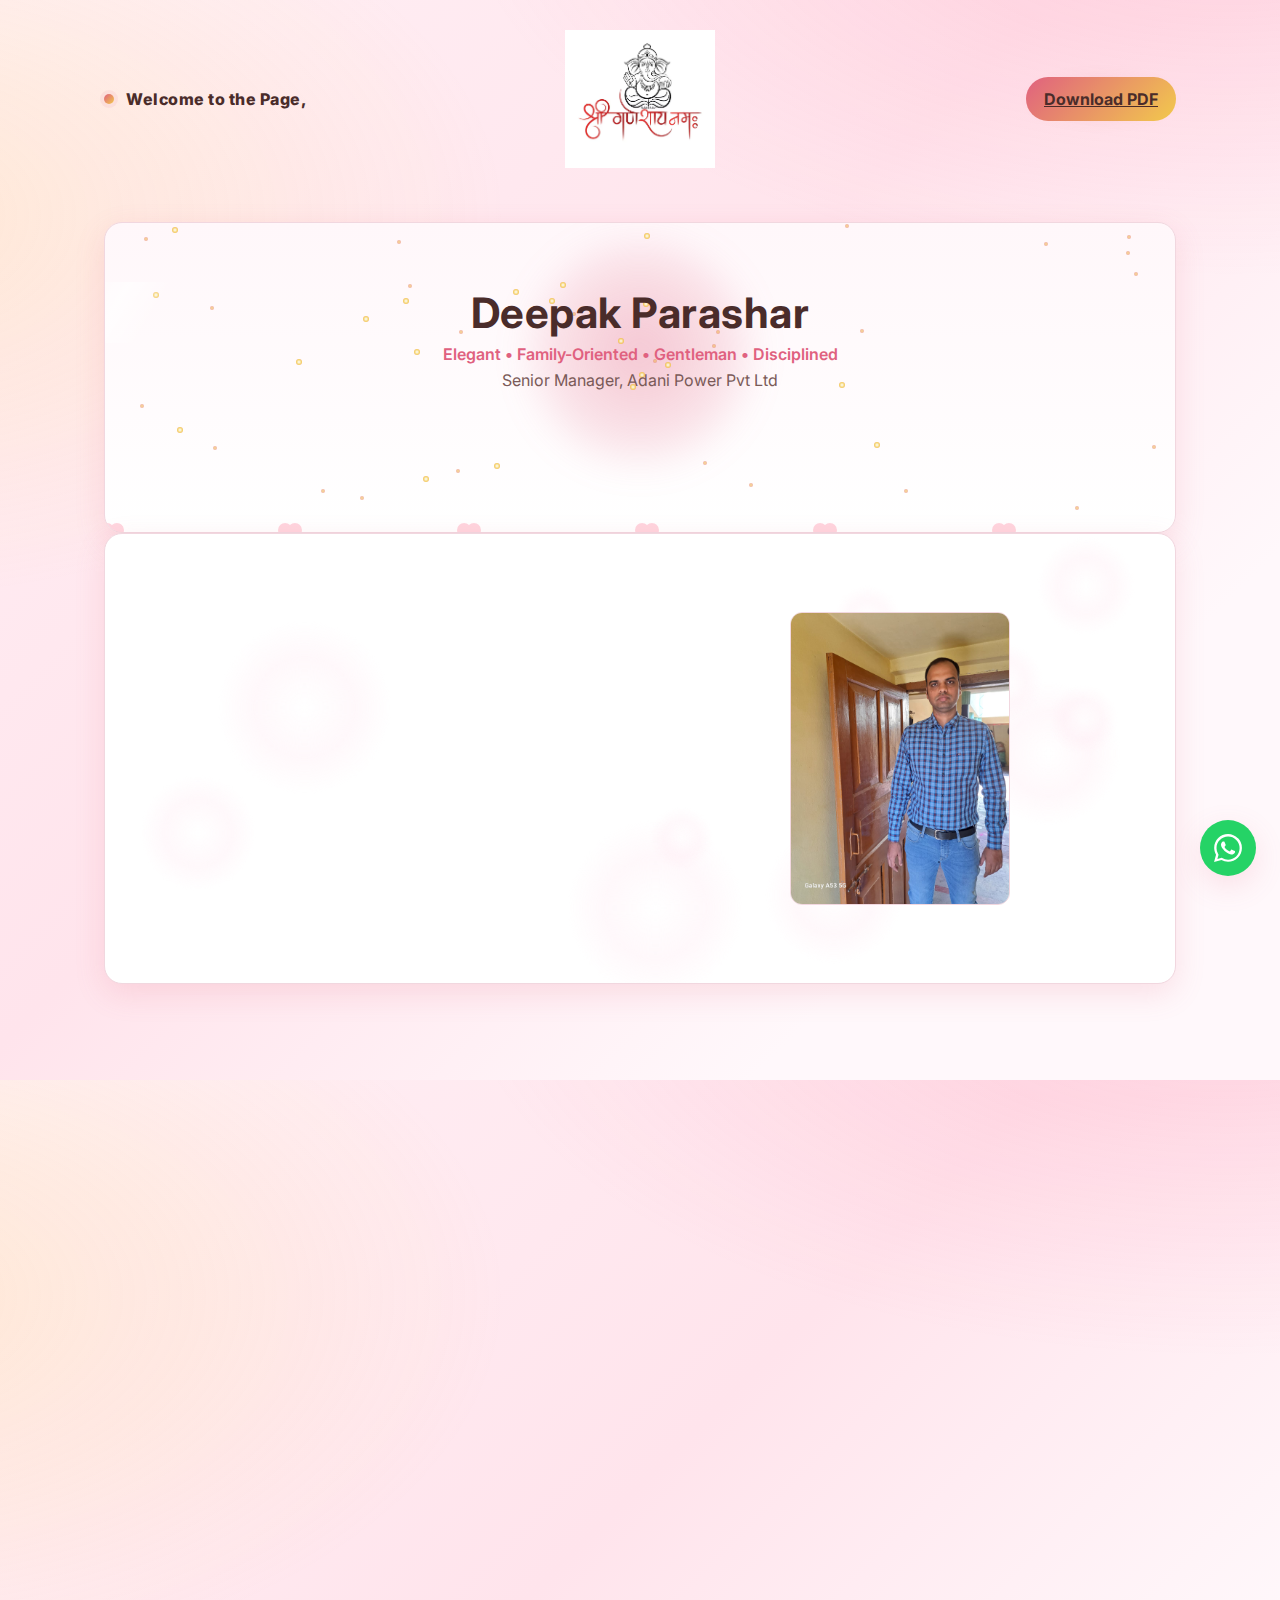
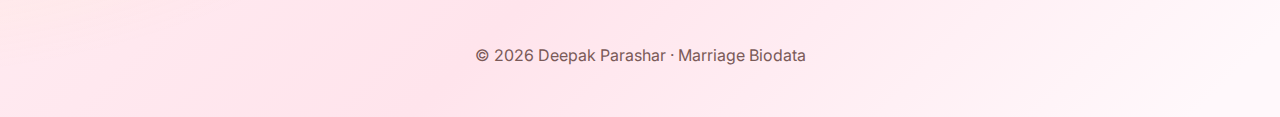
<file: index.html>
<!DOCTYPE html>
<html lang="en">
<head>
  <meta charset="UTF-8" />
  <meta name="viewport" content="width=device-width, initial-scale=1" />
  <title>Deepak • Wedding-Portfolio</title>
  <link rel="preconnect" href="https://fonts.googleapis.com">
  <link rel="preconnect" href="https://fonts.gstatic.com" crossorigin>
  <link href="https://fonts.googleapis.com/css2?family=Inter:wght@400;600;800&family=Playfair+Display:wght@600;700&display=swap" rel="stylesheet">
  <link rel="stylesheet" href="./assets/styles.css" />
  <!-- Favicon -->
  <link rel="icon" type="image/png" href="./assets/couple.png" sizes="32x32">
  <link rel="apple-touch-icon" href="./assets/couple.png">
  <script>
    /* Configure email + WhatsApp here */
    window.CONTACT_NUMBER = '+919650769277';
    window.WHATSAPP_NUMBER = '+919650769277';
    window.WHATSAPP_TEXT = 'Hello, I am interested in discussing a marriage proposal for Deepak Parashar.';


  </script>
</head>
<body>
  <div id="app"></div>
  <script type="module" src="./assets/main.js"></script>
</body>
</html>
</file>
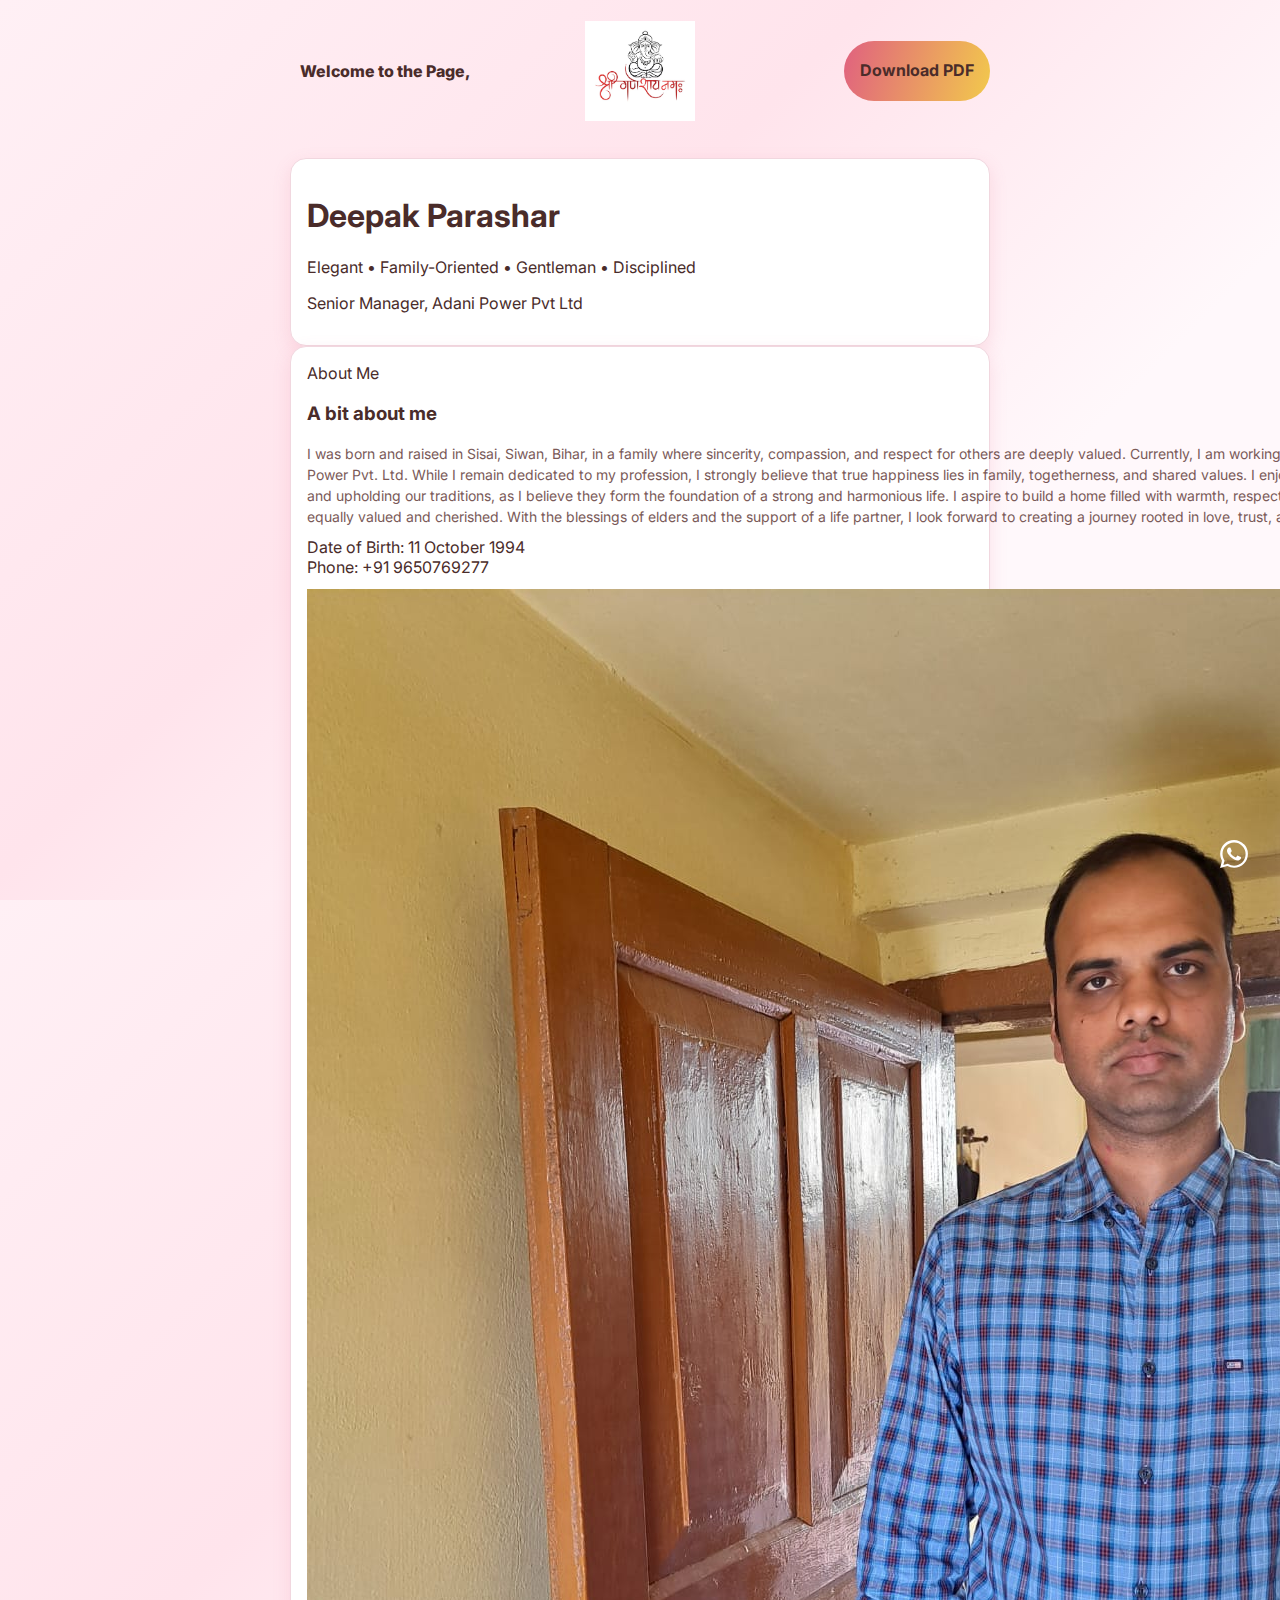
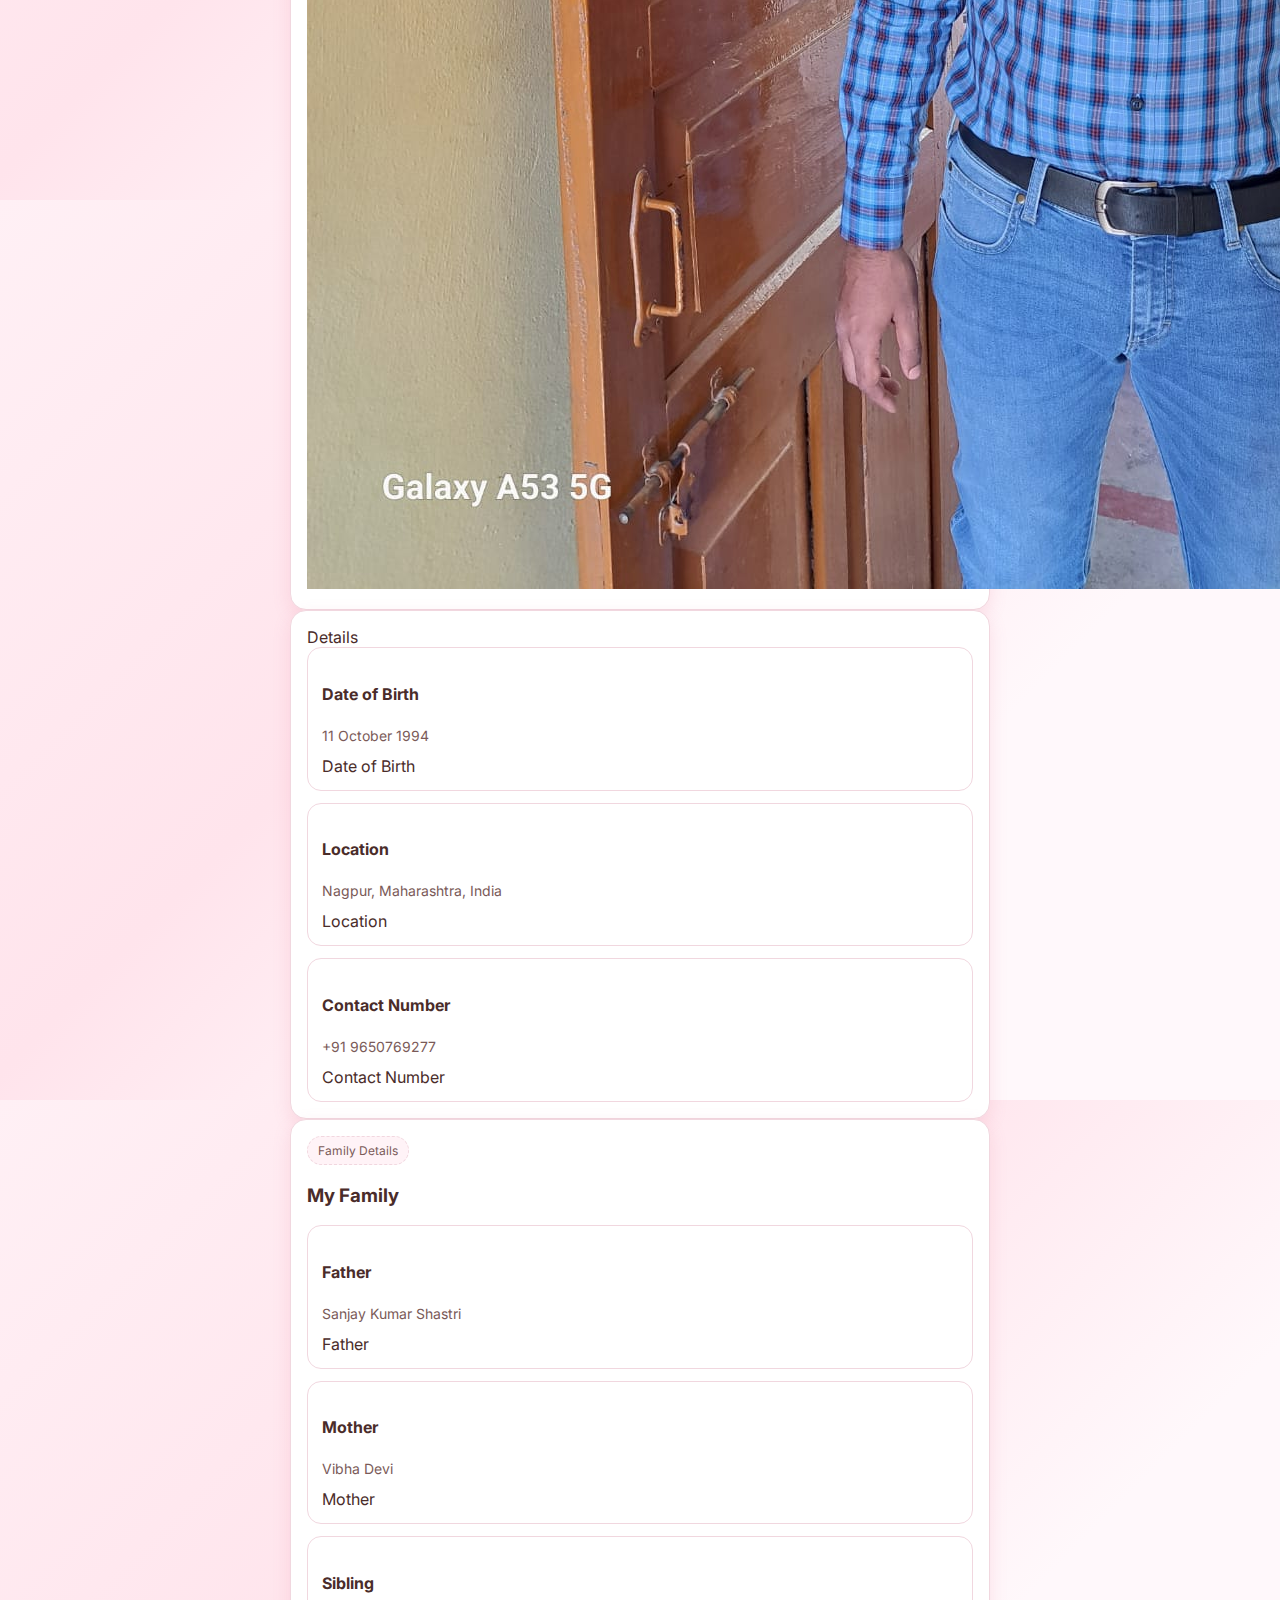
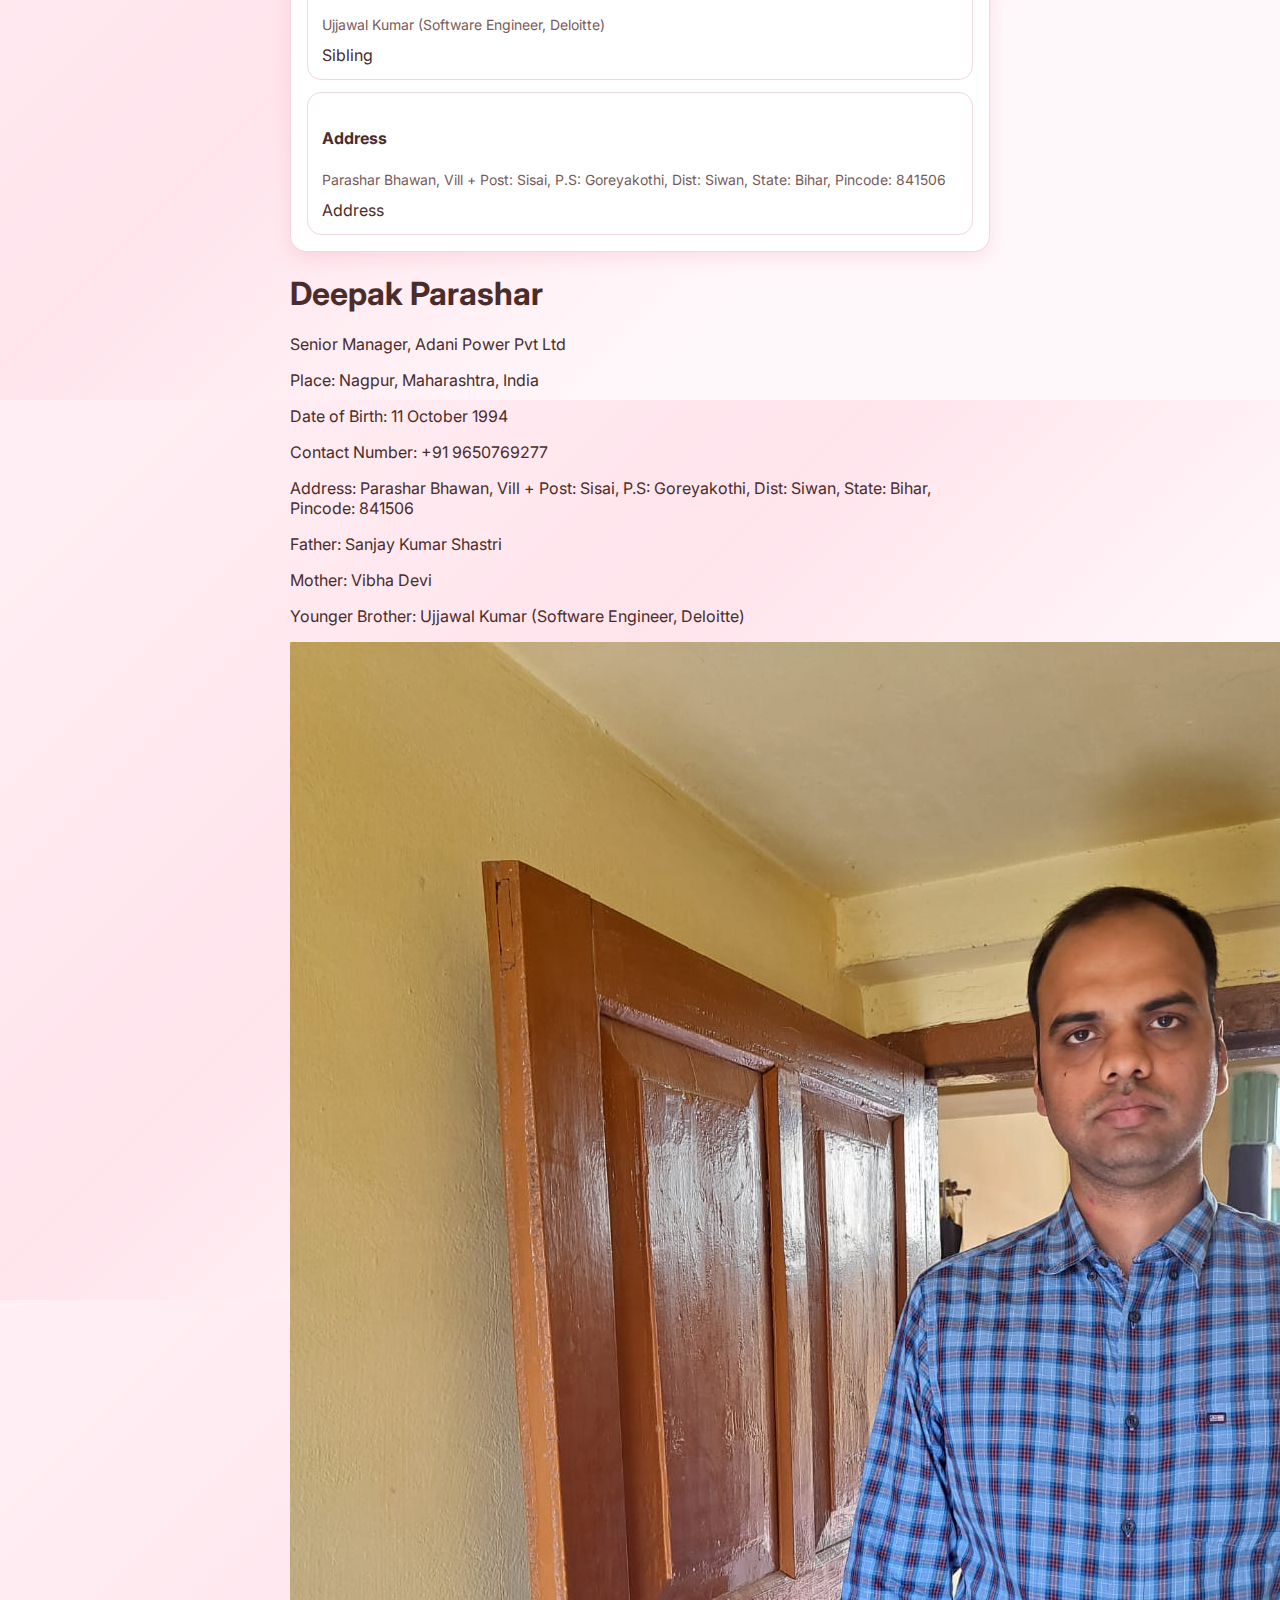
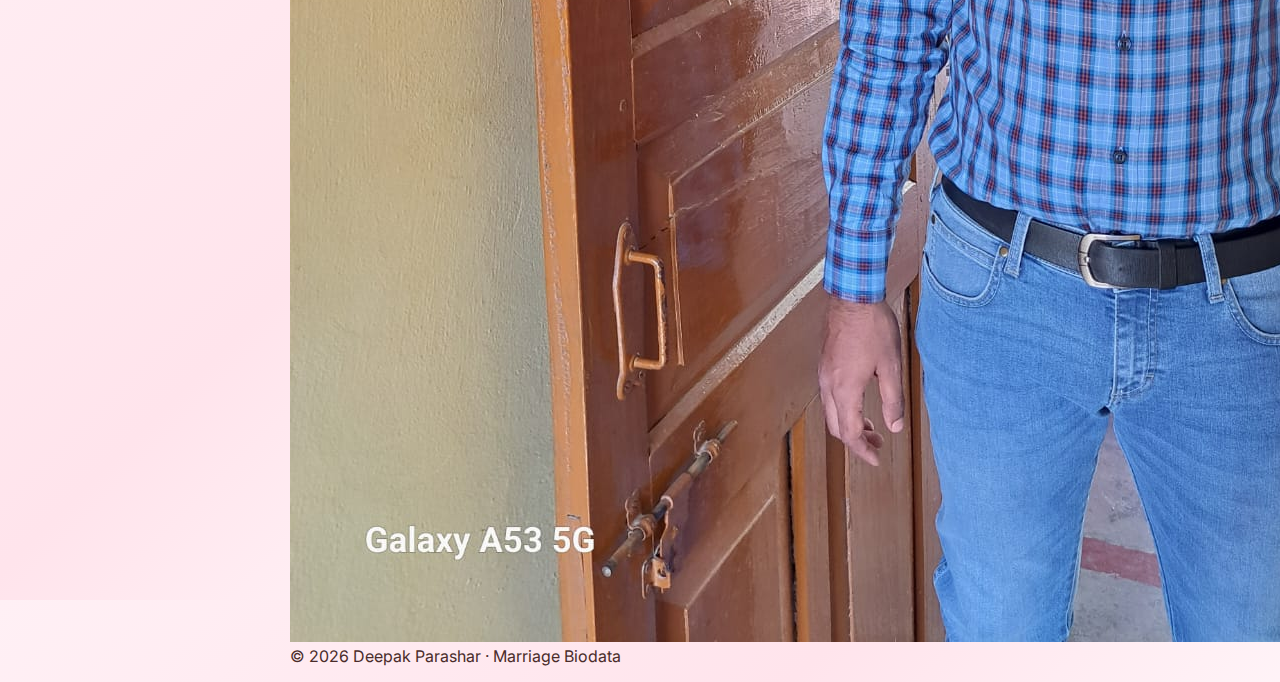
<file: mobile.html>
<!DOCTYPE html>
<html lang="en">
<head>
  <meta charset="UTF-8" />
  <meta name="viewport" content="width=device-width, initial-scale=1, viewport-fit=cover" />
  <title>Deepak • Marriage Portfolio (Mobile)</title>
  <link rel="preconnect" href="https://fonts.googleapis.com">
  <link rel="preconnect" href="https://fonts.gstatic.com" crossorigin>
  <link href="https://fonts.googleapis.com/css2?family=Inter:wght@400;600;800&display=swap" rel="stylesheet">

  <!-- Mobile-focused stylesheet only -->
  <link rel="stylesheet" href="./assets/mobile.css" />

  <link rel="icon" type="image/png" href="./assets/couple.png" sizes="32x32">
  <link rel="apple-touch-icon" href="./assets/couple.png">
  <meta name="theme-color" content="#e0617f">
  <style>
    /* Safe area for iPhone notch */
    body { padding-bottom: max(16px, env(safe-area-inset-bottom)); padding-left: env(safe-area-inset-left); padding-right: env(safe-area-inset-right); }
  </style>
  <script>
    /* Configure numbers/messages for mobile */
    window.CONTACT_NUMBER = '+919650769277';
    window.WHATSAPP_NUMBER = '+919650769277';
    window.WHATSAPP_TEXT = 'Hello, I am interested in discussing a marriage proposal for Deepak Parashar.';
  </script>
</head>
<body>
  <div id="app"></div>
  <script type="module" src="./assets/main.js"></script>
</body>
</html>
</file>
<file: assets/styles.css>
/* Minimal, modern styling */
:root {
  /* Soft wedding palette */
  --bg: #fff8fb;            /* blush */
  --bg-elev: #ffffff;       /* white */
  --text: #4a2c2a;          /* cocoa */
  --muted: #7a5a58;         /* rose-brown */
  --brand: #e0617f;         /* deeper rose for accents */
  --brand-2: #f2c94c;       /* gold */
  --card: #ffffff;          /* white card */
  --border: #f1d7df;        /* soft pink border */
  --shadow: 0 10px 30px rgba(224, 97, 127, 0.16);
}

* { box-sizing: border-box; }
html, body { height: 100%; }
body {
  margin: 0;
  font-family: 'Inter', system-ui, -apple-system, Segoe UI, Roboto, sans-serif;
  color: var(--text);
  background:
    radial-gradient(1400px 700px at 80% -10%, rgba(255,120,160,0.22), transparent 55%),
    radial-gradient(1200px 700px at -10% 20%, rgba(255,210,100,0.22), transparent 55%),
    linear-gradient(135deg, #fff0f5, #ffe4ec 40%, #fff8fb 70%);
  animation: bgPulse 12s ease-in-out infinite alternate;
}
@keyframes bgPulse {
  0% { background-position: 0 0, 0 0, 0 0; filter: hue-rotate(0deg) saturate(1); }
  100% { background-position: 10px -10px, -8px 12px, 0 0; filter: hue-rotate(6deg) saturate(1.08); }
}

.container { max-width: 1120px; margin: 0 auto; padding: 24px; }
.header { display: grid; grid-template-columns: 1fr auto 1fr; align-items: center; gap: 16px; }
.header > .logo { justify-self: start; }
.header > .header-center-img { justify-self: center; width: 150px; height: 150px; object-fit: contain; cursor: zoom-in; }
.header > div:last-child { justify-self: end; }
.logo { display: inline-flex; align-items: center; gap: 12px; font-weight: 800; letter-spacing: 0.5px; }
.logo .dot { width: 10px; height: 10px; border-radius: 50%; background: linear-gradient(135deg, var(--brand), var(--brand-2)); box-shadow: 0 0 0 4px rgba(228,138,166,0.12); }

.btn { padding: 12px 18px; border-radius: 999px; border: 1px solid var(--border); cursor: pointer; font-weight: 700; transition: transform .2s ease, box-shadow .2s ease; }
.btn.primary { background: linear-gradient(135deg, var(--brand), var(--brand-2)); color: #4a2c2a; border: none; }
.btn.primary:hover { transform: translateY(-1px); box-shadow: 0 8px 22px rgba(224,97,127,0.25); }
.btn.ghost { background: var(--bg-elev); color: var(--text); }
.btn.glow { position: relative; }
.btn.glow::after { content: ''; position: absolute; inset: -3px; border-radius: 999px; background: radial-gradient( closest-side, rgba(224,97,127,.35), transparent); filter: blur(8px); z-index: -1; opacity: .8; }

.section { position: relative; background: var(--card); border: 1px solid var(--border); border-radius: 18px; padding: 24px; box-shadow: var(--shadow); }
.grid { display: grid; gap: 16px; grid-template-columns: repeat(auto-fit, minmax(240px, 1fr)); }
.card { border: 1px solid var(--border); border-radius: 16px; padding: 16px; background: var(--bg-elev); transition: transform .25s ease; }
.card:hover { transform: translateY(-2px); }
.badge { display: inline-flex; align-items: center; gap: 8px; font-size: 12px; color: var(--muted); background: #fff3f7; border: 1px dashed var(--border); padding: 6px 10px; border-radius: 999px; }
.p { color: var(--muted); margin: 0 0 12px; }
.footer { color: var(--muted); text-align: center; padding: 28px 0; }

.img { width: 100%; border-radius: 12px; border: 1px solid var(--border); display: block; image-rendering: -webkit-optimize-contrast; backface-visibility: hidden; }
.label { font-size: 12px; color: var(--muted); margin-bottom: 6px; display: inline-block; }
.input { width: 100%; padding: 12px 14px; border-radius: 12px; border: 1px solid var(--border); background: var(--bg-elev); color: var(--text); }
.cta-group { display: flex; gap: 12px; flex-wrap: wrap; }

/* New hero portfolio section */
.hero-portfolio { position: relative; overflow: hidden; background: linear-gradient(180deg, #fff7fa, #ffffff); }
.hero-inner { position: relative; text-align: center; padding: 40px 12px; }
.hero-name { font-size: 42px; margin: 0 0 6px; letter-spacing: .5px; }
.hero-tag { font-weight: 600; color: var(--brand); margin: 0 0 6px; }
.hero-meta { color: var(--muted); margin: 0; }
.floating-bg { position: absolute; inset: 0; overflow: hidden; pointer-events: none; }
.float-dot { position: absolute; width: 10px; height: 10px; border-radius: 50%; background: linear-gradient(135deg, rgba(224,97,127,.8), rgba(242,201,76,.8)); opacity: .25; animation: floatUp 12s linear infinite; left: calc(100% * var(--i, 0) / 16); bottom: -20px; will-change: transform; }
.float-dot:nth-child(odd) { width: 8px; height: 8px; animation-duration: 10s; }
.float-dot:nth-child(even) { width: 12px; height: 12px; animation-duration: 14s; }
@keyframes floatUp { from { transform: translateY(0) translateX(0); } to { transform: translateY(-120vh) translateX(-20px); } }

/* About section tweaks */
.about-grid { align-items: center; }
.about-photo { width: 220px; height: auto; object-fit: contain; image-rendering: -webkit-optimize-contrast; margin-left: auto; margin-right: auto; opacity: 1 !important; filter: none !important; position: relative; z-index: 2; background: #fff; }
.pixel-perfect { image-rendering: auto; -ms-interpolation-mode: nearest-neighbor; transform: translateZ(0); }
.facts-mini { display: grid; gap: 8px; margin-top: 10px; }
.mini-row { background: #fff6f9; border: 1px solid var(--border); border-radius: 10px; padding: 8px 10px; }
.mini-label { font-weight: 700; color: var(--text); }

/* Stats cards only (progress bars removed) */
.stat-card h4 { margin: 0 0 6px; }

/* Flower shower overlay */
#flower-layer { position: fixed; inset: 0; overflow: hidden; pointer-events: none; z-index: 0; }
.petal {
  position: absolute;
  top: -40px;
  left: 0;
  width: 14px;
  height: 14px;
  border-radius: 50% 50% 50% 0;
  background: radial-gradient(circle at 30% 30%, #ffd1dc 0%, #ff8fa3 60%, #e0617f 100%);
  box-shadow: 0 2px 6px rgba(224, 97, 127, 0.25);
  transform: rotate(45deg);
  animation: fall linear forwards, sway ease-in-out infinite;
}
@keyframes fall {
  0%   { transform: translateY(-10vh) rotate(45deg) scale(1); }
  100% { transform: translateY(110vh) rotate(405deg) scale(1); }
}
@keyframes sway {
  0%, 100% { margin-left: -8px; }
  50%      { margin-left:  8px; }
}

/* 3D perspective for any grid of cards */
.grid { perspective: 1000px; }

/* Generic flip for any card that has a data-back attribute */
.card[data-back] { position: relative; transform-style: preserve-3d; transition: transform .6s ease, box-shadow .3s ease; }
.card[data-back]:hover { transform: rotateY(180deg) scale(1.03); box-shadow: 0 14px 36px rgba(224,97,127,0.18); }
.card[data-back] > * { backface-visibility: hidden; }
.card[data-back]::after { content: attr(data-back); position: absolute; inset: 0; display: grid; place-items: center; background: linear-gradient(135deg, #ffd6e0, #ffe8f0); color: #4a2c2a; border-radius: 12px; border: 1px solid var(--border); transform: rotateY(180deg); backface-visibility: hidden; font-weight: 700; letter-spacing: .3px; }

/* Family grid layout remains */
.family-grid { grid-template-columns: repeat(auto-fit, minmax(220px, 1fr)); }

/* Old biodata block kept for print, but not used on screen */
.hero { text-align: center; padding: 16px 12px 6px; background: linear-gradient(180deg, #fff7fa, #ffffff); border-radius: 16px; border: 1px solid var(--border); }
.hero .name { font-size: 28px; font-weight: 800; letter-spacing: 0.3px; margin: 0 0 4px; }
.hero .meta { color: var(--muted); margin: 0 0 12px; }
.hero .photo { width: 200px; height: 200px; border-radius: 12px; object-fit: cover; border: 3px solid #f7dfe7; box-shadow: 0 6px 18px rgba(228,138,166,0.25); margin: 10px auto 14px; display: block; }
.hero .facts { display: grid; gap: 8px; max-width: 560px; margin: 0 auto; text-align: left; }
.hero .facts .row { background: #fff6f9; border: 1px solid var(--border); border-radius: 10px; padding: 10px 12px; }
.hero .facts .label { font-weight: 700; color: var(--text); }

/* Lightbox (zoom image) */
.lightbox { position: fixed; inset: 0; display: none; place-items: center; z-index: 2000; }
.lightbox-backdrop { position: absolute; inset: 0; background: rgba(0,0,0,0.6); }
.lightbox-content { position: relative; max-width: 90vw; max-height: 90vh; display: grid; place-items: center; gap: 10px; }
.lightbox-content img { max-width: 100%; max-height: 80vh; border-radius: 8px; box-shadow: 0 12px 36px rgba(0,0,0,0.45); background: #fff; transition: transform .2s ease; }
.lightbox-close { position: absolute; top: -12px; right: -12px; width: 36px; height: 36px; border-radius: 50%; border: none; background: #fff; color: #333; font-size: 22px; cursor: pointer; box-shadow: 0 6px 18px rgba(0,0,0,0.25); }
.lightbox-close:hover { transform: scale(1.05); }
.lightbox-controls { display: inline-flex; gap: 8px; }
.lb-btn { padding: 8px 12px; border-radius: 999px; border: 1px solid var(--border); background: #fff; cursor: pointer; font-weight: 700; }
.lb-btn:active { transform: scale(0.98); }

/* Floating WhatsApp button */
.whatsapp-fab { position: fixed; right: 24px; bottom: 24px; z-index: 1000; width: 56px; height: 56px; border-radius: 50%; display: grid; place-items: center; background: #25D366; color: #0b0f1f; border: none; box-shadow: var(--shadow); cursor: pointer; font-size: 24px; text-decoration: none; }

/* Reveal on scroll */
.reveal { opacity: 0; transform: translateY(12px); transition: opacity .6s ease, transform .6s ease; }
.revealed { opacity: 1; transform: translateY(0); }

/* Print styles for nice PDF */
@media print {
  * { color: #000 !important; box-shadow: none !important; text-shadow: none !important; }
  html, body { background: #fff !important; }
  .section, .card { box-shadow: none; border: none; background: #fff; }

  #app > *:not(.container) { display: none !important; }
  .container > *:not(#print-only) { display: none !important; }
  #print-only { display: block !important; font-family: serif; max-width: 800px; margin: 0 auto; text-align: left; }

  #print-only h1 { font-size: 28px; margin: 0 0 8px; font-weight: 700; text-align: left; }
  #print-only p { font-size: 14px; line-height: 1.55; margin: 6px 0; text-align: left; }
  #print-only #print-photo { width: 180px; height: auto; border: 1px solid #000; border-radius: 4px; margin: 14px 0 0; display: block; }

  @page { size: A4; margin: 16mm; }
}

#print-only { display: none; }

/* ===================== Animations & Effects ===================== */
.reveal.fade-in-up { opacity: 0; transform: translateY(16px); }
.reveal.revealed.fade-in-up { opacity: 1; transform: translateY(0); transition: opacity .7s ease, transform .7s ease; }
.reveal.fade-in-left { opacity: 0; transform: translateX(-18px); }
.reveal.revealed.fade-in-left { opacity: 1; transform: translateX(0); transition: opacity .7s ease, transform .7s ease; }
.reveal.fade-in-right { opacity: 0; transform: translateX(18px); }
.reveal.revealed.fade-in-right { opacity: 1; transform: translateX(0); transition: opacity .7s ease, transform .7s ease; }
.reveal.fade-in-down { opacity: 0; transform: translateY(-16px); }
.reveal.revealed.fade-in-down { opacity: 1; transform: translateY(0); transition: opacity .7s ease, transform .7s ease; }

.slide-in { opacity: 0; transform: translateY(10px); animation: slideIn .8s ease .2s forwards; }
@keyframes slideIn { to { opacity: 1; transform: none; } }
.zoom-in { opacity: 0; transform: scale(.96); animation: zoomIn .8s ease .3s forwards; }
@keyframes zoomIn { to { opacity: 1; transform: scale(1); } }
.rotate-in { transform: rotate(-3deg) scale(.98); opacity: 0; }
.revealed.rotate-in { animation: rotateIn .8s ease forwards; }
@keyframes rotateIn { to { transform: none; opacity: 1; } }

/* Family card entrance variants */
.family-card.reveal { opacity: 0; }
.family-card.reveal.anim-rise { transform: translateY(16px); }
.family-card.reveal.anim-flip { transform-origin: top; transform: rotateX(12deg) translateY(6px); }
.family-card.reveal.anim-zoom { transform: scale(.92); }
.family-card.reveal.anim-slide { transform: translateX(18px); }

.family-card.revealed.anim-rise { animation: cardRise .7s ease forwards; animation-delay: var(--d, 0ms); }
.family-card.revealed.anim-flip { animation: cardFlip .7s ease forwards; animation-delay: var(--d, 0ms); }
.family-card.revealed.anim-zoom { animation: cardZoom .7s ease forwards; animation-delay: var(--d, 0ms); }
.family-card.revealed.anim-slide { animation: cardSlide .7s ease forwards; animation-delay: var(--d, 0ms); }

@keyframes cardRise { to { opacity: 1; transform: none; } }
@keyframes cardFlip { 0% { opacity: .0; transform: rotateX(12deg) translateY(6px); } 100% { opacity: 1; transform: none; } }
@keyframes cardZoom { 0% { opacity: .0; transform: scale(.92); } 100% { opacity: 1; transform: scale(1); } }
@keyframes cardSlide { 0% { opacity: .0; transform: translateX(18px); } 100% { opacity: 1; transform: translateX(0); } }

/* Floating hearts (hero) */
.float-heart { position: absolute; width: 14px; height: 14px; background: #ff6b8b; transform: rotate(45deg); opacity: .28; bottom: -10px; left: calc(100% * var(--i, 0) / 6); animation: floatUp 13s linear infinite; }
.float-heart::before, .float-heart::after { content: ''; position: absolute; width: 14px; height: 14px; background: #ff6b8b; border-radius: 50%; }
.float-heart::before { top: -7px; left: 0; }
.float-heart::after { left: -7px; top: 0; }
.float-heart:nth-child(even) { animation-duration: 16s; }

/* Sparkles */
.sparkle-layer { position: absolute; inset: 0; pointer-events: none; overflow: hidden; }
.sparkle { position: absolute; width: 6px; height: 6px; border-radius: 50%; background: radial-gradient(circle, rgba(255,255,255,.9), rgba(242,201,76,.85) 60%, rgba(224,97,127,.8)); filter: blur(.2px); animation: sparkleTwinkle 2.2s ease-in-out infinite; }
@keyframes sparkleTwinkle { 0%,100% { transform: scale(.6); opacity: .7; } 50% { transform: scale(1); opacity: 1; } }

/* Tilt on hover */
.tilt { transition: transform .25s ease; transform-style: preserve-3d; }
.tilt:hover { transform: perspective(600px) rotateX(4deg) rotateY(-5deg) translateY(-2px); }

/* Image reveal overlay */
.image-reveal { position: relative; overflow: hidden; border-radius: 12px; }
.image-reveal .image-overlay { position: absolute; inset: 0; display: grid; place-items: center; background: rgba(0,0,0,.25); color: #fff; font-weight: 700; letter-spacing: .4px; opacity: 0; transition: opacity .25s ease; }
.image-reveal:hover .image-overlay { opacity: 1; }
.image-reveal img { display: block; filter: brightness(1); transition: filter .25s ease, transform .25s ease; }
.image-reveal:hover img { transform: scale(1.02); }

/* Bounce on hover for CTAs */
.bounce-hover:hover { animation: bounceIn .6s; }
@keyframes bounceIn { 0% { transform: translateY(0); } 40% { transform: translateY(-3px); } 70% { transform: translateY(0); } 90% { transform: translateY(-1px); } 100% { transform: translateY(0); } }

/* Shimmer on buttons/text */
.shimmer { position: relative; overflow: hidden; }
.shimmer::after { content: ''; position: absolute; inset: -20%; background: linear-gradient(120deg, transparent 30%, rgba(255,255,255,.7) 45%, transparent 60%); transform: translateX(-120%); animation: shimmerMove 2.3s infinite; }
.shimmer-text { position: relative; display: inline-block; }
.shimmer-text::after { content: ''; position: absolute; inset: -10%; background: linear-gradient(120deg, transparent 40%, rgba(255,255,255,.65) 50%, transparent 60%); transform: translateX(-130%); animation: shimmerMove 3s infinite; }
@keyframes shimmerMove { to { transform: translateX(120%); } }

/* Pulse (glow) for buttons */
.pulse { animation: pulseGlow 2.2s ease-in-out infinite; }
@keyframes pulseGlow { 0%,100% { box-shadow: 0 0 0 rgba(224,97,127,0); } 50% { box-shadow: 0 0 0 8px rgba(224,97,127,0.18); } }

/* Animated wave divider */
.wave-wrap { margin-top: 18px; }
.wave { display: block; width: 100%; height: 60px; }
.wave path { fill: #ffe3ec; animation: bob 4s ease-in-out infinite; }
@keyframes bob { 0%,100% { transform: translateY(0); } 50% { transform: translateY(3px); } }

/* Animated background gradient */
body { background-size: 120% 120%; animation: gradientShift 18s ease-in-out infinite alternate; }
@keyframes gradientShift { 0% { background-position: 0% 0%; } 100% { background-position: 100% 100%; } }

/* Bokeh lights layer */
.bokeh-layer { position: absolute; inset: 0; pointer-events: none; overflow: hidden; z-index: 0; }
.bokeh { position: absolute; width: var(--s, 80px); height: var(--s, 80px); border-radius: 50%; background: radial-gradient(circle, rgba(255,255,255,.9) 0%, rgba(255,230,240,.5) 40%, rgba(255,210,230,0) 70%); filter: blur(1px); opacity: .55; animation: bokehFloat var(--dur, 8s) ease-in-out infinite; }
@keyframes bokehFloat { 0%,100% { transform: translateY(0) scale(1); } 50% { transform: translateY(-14px) scale(1.06); } }

/* Particle background (soft glowing dots) */
.particle-layer { position: absolute; inset: 0; pointer-events: none; overflow: hidden; z-index: 0; }
.particle { position: absolute; width: 4px; height: 4px; border-radius: 50%; background: radial-gradient(circle, rgba(242,201,76,.9), rgba(224,97,127,.8)); opacity: .7; animation: particleDrift var(--pDur, 10s) ease-in-out infinite; }
@keyframes particleDrift { 0%,100% { transform: translateY(0) translateX(0); } 50% { transform: translateY(-10px) translateX(8px); } }

/* Heartbeat glow behind hero text */
.heartbeat-bg { position: absolute; top: 20px; left: 50%; transform: translateX(-50%); width: 220px; height: 220px; border-radius: 50%; background: radial-gradient(circle, rgba(224,97,127,.35), rgba(224,97,127,0)); filter: blur(18px); z-index: 0; animation: heartbeat 2.8s ease-in-out infinite; }
@keyframes heartbeat { 0%,100% { transform: translateX(-50%) scale(0.96); opacity: .55; } 50% { transform: translateX(-50%) scale(1.05); opacity: .9; } }

/* Confetti burst */
#confetti-layer { position: fixed; inset: 0; pointer-events: none; z-index: 1600; overflow: hidden; }
.confetti { position: fixed; width: 8px; height: 8px; border-radius: 2px; will-change: transform, opacity; animation: confettiPop 1.2s ease-out forwards; }
@keyframes confettiPop { 0% { transform: translate(-50%, -50%) scale(.9); opacity: 1; } 100% { transform: translate(calc(-50% + (var(--dx, 0) * 1px)), calc(-50% - (var(--dy, 0) * 1px))) scale(1); opacity: 0; } }

/* ===== NEW ENHANCEMENTS ===== */

/* Floating profile photo */
.about-photo {
  animation: floatY 6s ease-in-out infinite;
}
@keyframes floatY {
  0%, 100% { transform: translateY(0); }
  50% { transform: translateY(-10px); }
}

/* Input glow on focus */
.input:hover, .input:focus {
  border-color: var(--brand);
  box-shadow: 0 0 10px rgba(224,97,127,0.25);
  outline: none;
  transition: all .3s ease;
}

/* Card shimmer effect */
.card:hover {
  background: linear-gradient(120deg, #fff, #fff7fa, #fff);
  background-size: 200% 200%;
  animation: cardShimmer 2.5s linear infinite;
}
@keyframes cardShimmer {
  0% { background-position: 0% 50%; }
  100% { background-position: 100% 50%; }
}
</file>
<file: assets/mobile.css>
/* Mobile-only styles for Android and iPhone */
/* Base layout */
:root {
  --bg: #fff8fb;
  --bg-elev: #ffffff;
  --text: #4a2c2a;
  --muted: #7a5a58;
  --brand: #e0617f;
  --brand-2: #f2c94c;
  --border: #f1d7df;
}

html, body { 
  height: 100%; 
}

body {
  margin: 0;
  font-family: 'Inter', system-ui, -apple-system, Segoe UI, Roboto, sans-serif;
  color: var(--text);
  background: linear-gradient(135deg, #fff0f5, #ffe4ec 40%, #fff8fb 70%);
}

/* Containers & sections */
.container { 
  max-width: 700px; 
  margin: 0 auto; 
  padding: 16px; 
}

.section { 
  position: relative; 
  background: var(--bg-elev); 
  border: 1px solid var(--border); 
  border-radius: 16px; 
  padding: 16px; 
  box-shadow: 0 6px 18px rgba(224,97,127,0.15); 
}

.grid { 
  display: grid; 
  grid-template-columns: 1fr; 
  gap: 12px; 
}

.card { 
  border: 1px solid var(--border); 
  border-radius: 14px; 
  padding: 14px; 
  background: #fff; 
}

.badge { 
  display: inline-flex; 
  align-items: center; 
  gap: 8px; 
  font-size: 12px; 
  color: var(--muted); 
  background: #fff3f7; 
  border: 1px dashed var(--border); 
  padding: 6px 10px; 
  border-radius: 999px; 
}

.p { 
  color: var(--muted); 
  margin: 0 0 10px; 
  font-size: 14px; 
  line-height: 1.5; 
}

/* Header */
.header { 
  display: grid; 
  grid-template-columns: 1fr auto 1fr; 
  align-items: center; 
  gap: 8px; 
  flex-wrap: wrap; 
}

.header > .logo { 
  justify-self: start; 
  display: inline-flex; 
  align-items: center; 
  gap: 10px; 
  font-weight: 800; 
}

.header > .header-center-img { 
  justify-self: center; 
  width: 110px; 
  height: 110px; 
  object-fit: contain; 
}

.header > div:last-child { 
  justify-self: end; 
  display: flex; 
  flex-shrink: 0; 
}

/* Buttons */
.btn { 
  padding: 8px 16px; 
  border-radius: 499px; 
  border: 0.5px solid var(--border); 
  cursor: pointer; 
  font-weight: 700; 
  white-space: nowrap;       /* prevent wrapping */
  text-align: center; 
  display: inline-flex; 
  align-items: center; 
  justify-content: center; 
  max-width: 100%; 
  text-decoration: none; 
  line-height: 1.2; 
  min-height: 44px;          /* tap-friendly */
  min-width: 44px;
}

.btn.primary { 
  background: linear-gradient(105deg, var(--brand), var(--brand-2)); 
  color: #4a2c2a; 
  border: none; 
}

@media (max-width: 420px) {
  .btn.primary { 
    font-size: 13px; 
    padding: 6px 12px; 
  }
}

/* Floating WhatsApp button */
.whatsapp-fab { 
  position: fixed; 
  right: 16px; 
  bottom: calc(16px + env(safe-area-inset-bottom)); 
  z-index: 1000; 
  min-height: 44px;
  min-width: 44px;
}

/* Confetti & flower shower optimization */
@media (max-width: 500px) {
  .confetti, .heart.petal {
    will-change: transform;
  }
}
</file>
